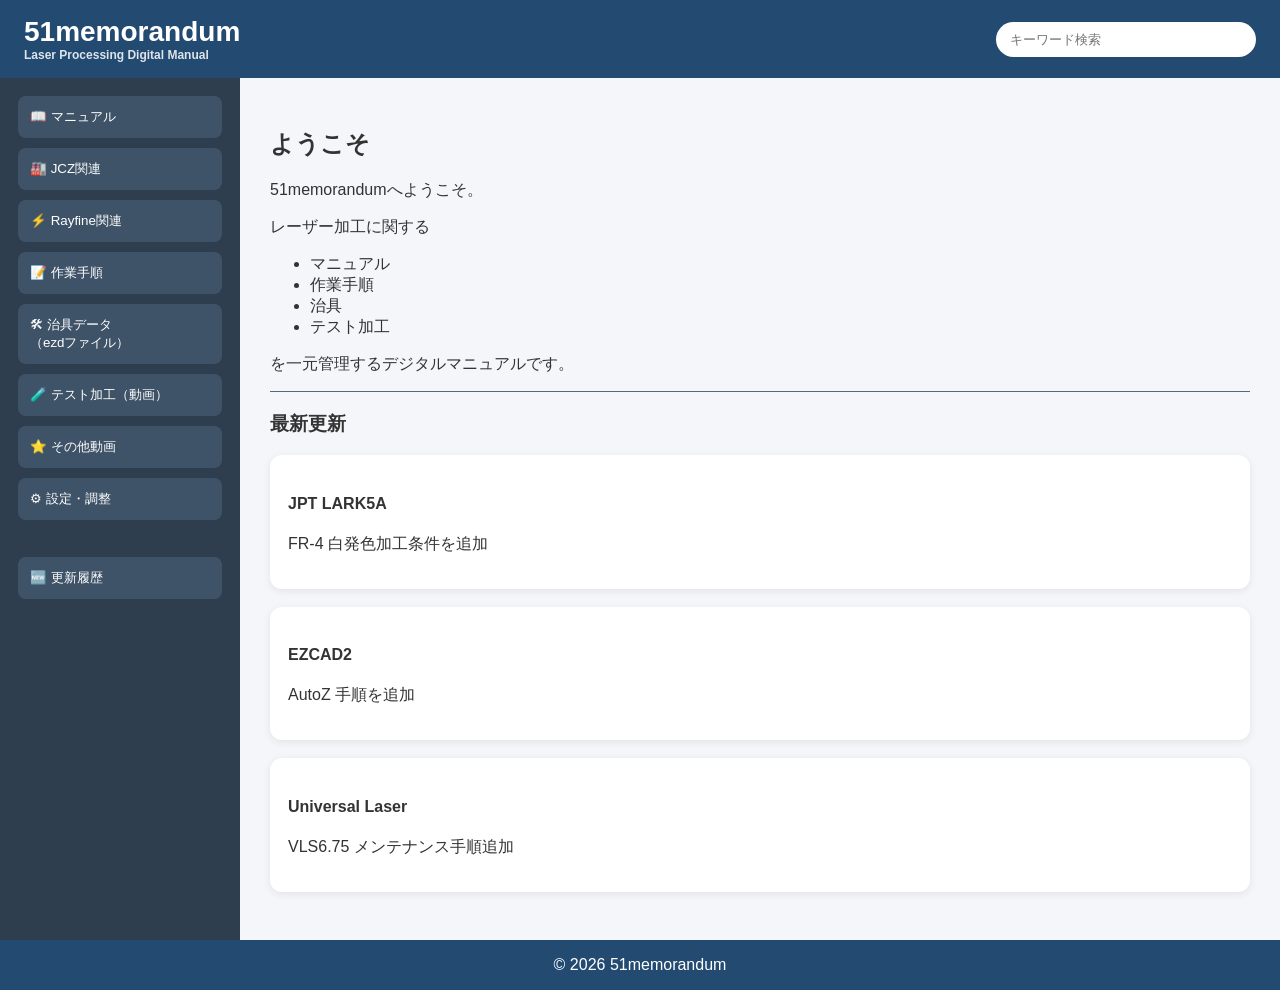
<file: index.html>
<!DOCTYPE html>
<html lang="ja">

<head>
    <meta charset="UTF-8">
    <meta name="viewport" content="width=device-width, initial-scale=1.0">

    <title>51memorandum</title>

    <link rel="stylesheet" href="css/style.css">
</head>

<body>

    <!-- ヘッダー -->
    <header class="header">

        <div class="logo">

            51memorandum

            <div class="subtitle">
                Laser Processing Digital Manual
            </div>

        </div>

        <div class="search-area">

            <input
                type="text"
                id="searchBox"
                placeholder="キーワード検索">

        </div>

    </header>


    <!-- メイン画面 -->

    <div class="container">

        <!-- 左メニュー -->

        <aside class="sidebar">

            <button class="menuButton">
                📖 マニュアル
            </button>
<button class="menuButton">
    🏭 JCZ関連
</button>

<button class="menuButton">
    ⚡ Rayfine関連
</button>

            <button class="menuButton">
                📝 作業手順
            </button>

            <button class="menuButton">
                🛠 治具データ<br>（ezdファイル）
            </button>

            <button class="menuButton">
                🧪 テスト加工（動画）
            </button>

            

            <button class="menuButton">
    ⭐ その他動画
</button>          

            <button class="menuButton">
                ⚙ 設定・調整
            </button>
            <hr>
 <button class="menuButton">
                🆕 更新履歴
            </button>
        </aside>


        <!-- 右画面 -->

        <main id="content" class="content">

            <h2>
                ようこそ
            </h2>

            <p>

                51memorandumへようこそ。

            </p>

            <p>

                レーザー加工に関する

            </p>

            <ul>

                <li>マニュアル</li>

                <li>作業手順</li>

                <li>治具</li>

                <li>テスト加工</li>

            </ul>

            <p>

                を一元管理するデジタルマニュアルです。

            </p>

            <hr>

            <h3>

                最新更新

            </h3>

            <div class="card">

                <h4>

                    JPT LARK5A

                </h4>

                <p>

                    FR-4 白発色加工条件を追加

                </p>

            </div>

            <div class="card">

                <h4>

                    EZCAD2

                </h4>

                <p>

                    AutoZ 手順を追加

                </p>

            </div>

            <div class="card">

                <h4>

                    Universal Laser

                </h4>

                <p>

                    VLS6.75 メンテナンス手順追加

                </p>

            </div>

        </main>

    </div>


    <!-- フッター -->

    <footer>

        © 2026 51memorandum

    </footer>
<script src="js/manuals.js"></script>
<script src="js/tests.js"></script>
<script src="js/videos.js"></script>
<script src="js/updates.js"></script>
<script src="js/app.js"></script>
<script src="js/search.js"></script>

</body>

</html>
</file>
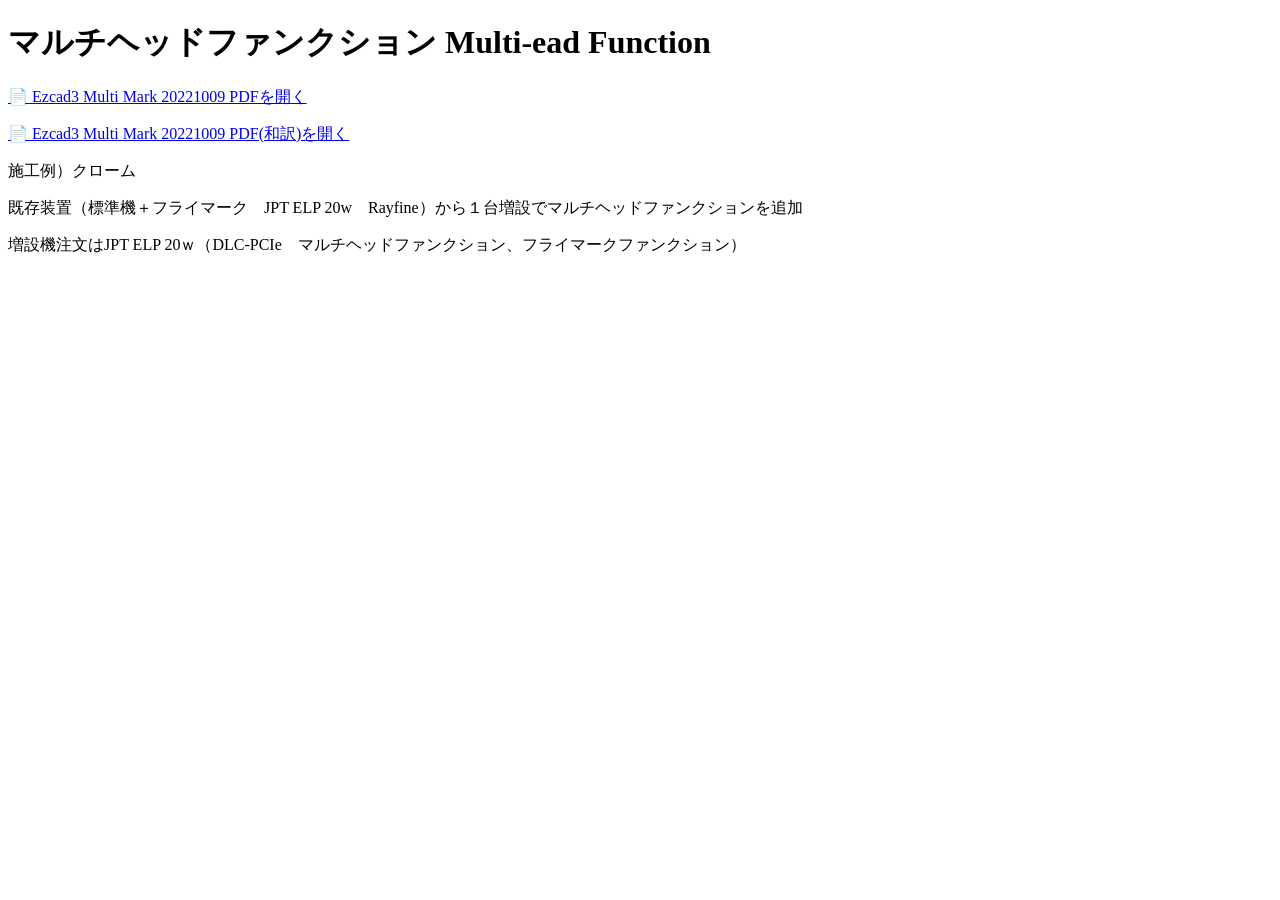
<file: html/multiheadfunction.html>
<!DOCTYPE html>
<html lang="ja">
<head>
  <meta charset="UTF-8">
  <title>Multi-ead Function</title>
</head>
<body>

<h1>マルチヘッドファンクション Multi-ead Function </h1>

<p><a
    href="../pdf/JCZ/Ezcad3 Multi Mark 20221009.pdf"
    target="_blank"
    rel="noopener noreferrer"
>
    📄 Ezcad3 Multi Mark 20221009 PDFを開く
</a>
</span></p>
<p><a
    href="../pdf/JCZ/Ezcad3 Multi Mark 20221009JP.pdf"
    target="_blank"
    rel="noopener noreferrer"
>
    📄 Ezcad3 Multi Mark 20221009 PDF(和訳)を開く
</a>
</span></p>
施工例）クローム<br>
<p>既存装置（標準機＋フライマーク　JPT ELP 20w　Rayfine）から１台増設でマルチヘッドファンクションを追加</p>
増設機注文はJPT ELP 20ｗ（DLC-PCIe　マルチヘッドファンクション、フライマークファンクション）


</body>
</html>
</file>
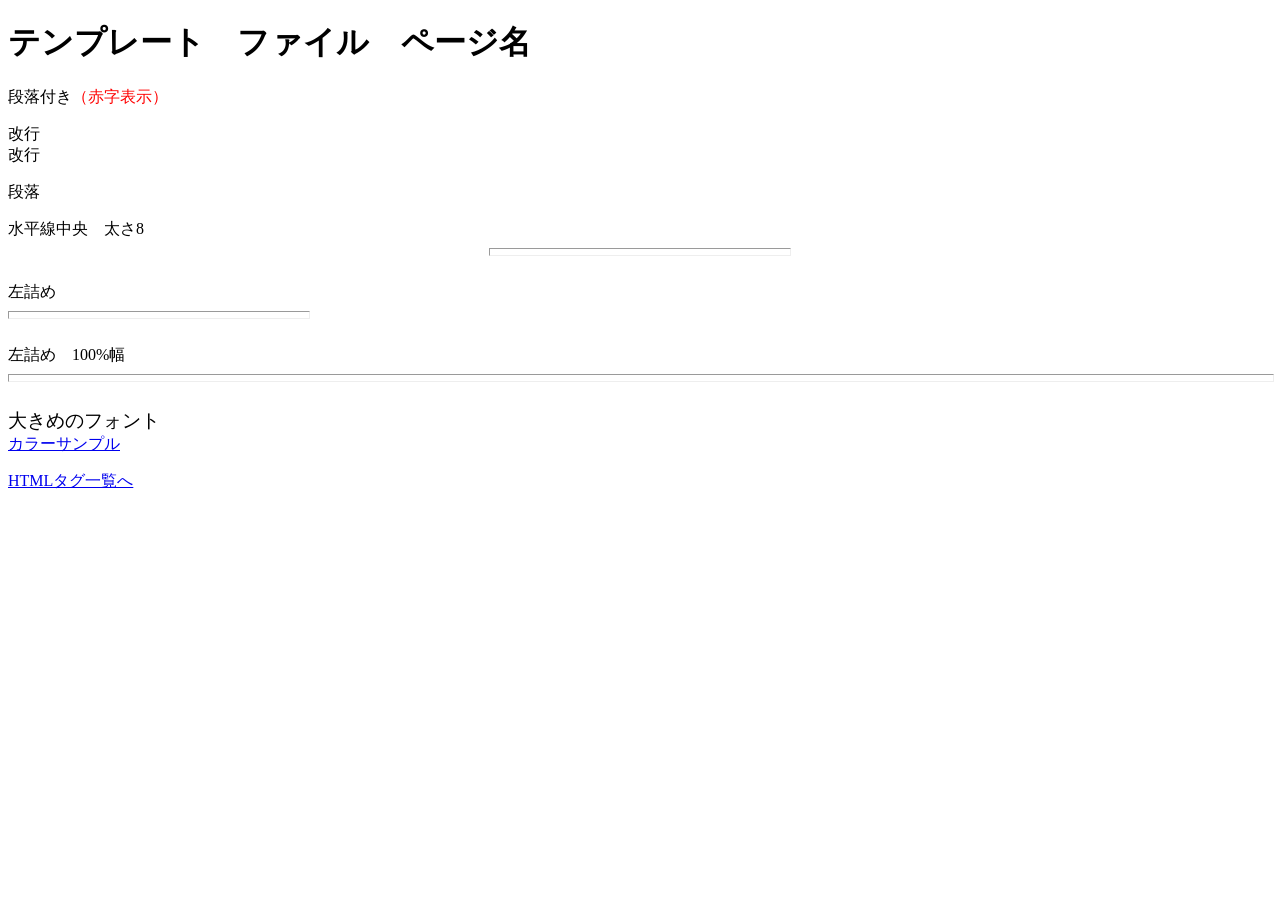
<file: html/template.html>
<!DOCTYPE html>
<html lang="ja">
<head>
  <meta charset="UTF-8">
  <title>template file  </title>
</head>
<body>

<h1>テンプレート　ファイル　ページ名 </h1>

<p>段落付き<span style="color: red;">（赤字表示）</span></p>
改行<br>
改行<br>
<p>段落</p>
水平線中央　太さ8
<hr width=300 size=8><br>
左詰め
<hr width=300 size=8 align=left><br>
左詰め　100%幅
<hr width=100% size=8 align=left><br>
<big> 大きめのフォント</big><br>
<a href="http://www.fureai.or.jp/~irie/html-tag/colorsample.html"> カラーサンプル</a><br>
<p><a href="http://www.fureai.or.jp/~irie/html-tag/"> HTMLタグ一覧へ</a></p>

</body>
</html>
</file>
<file: css/style.css>
* {
    box-sizing: border-box;
}

body {
    margin: 0;
    font-family: Segoe UI, Meiryo, sans-serif;
    background: #f4f6f9;
    color: #333;
}

.header {
    display: flex;
    justify-content: space-between;
    align-items: center;
    background: #234b72;
    color: #fff;
    padding: 16px 24px;
}

.logo {
    font-size: 28px;
    font-weight: bold;
}

.subtitle {
    font-size: 12px;
    opacity: .85;
}

.search-area input {
    padding: 10px 14px;
    border: none;
    border-radius: 20px;
    min-width: 260px;
}

.container {
    display: flex;
    min-height: calc(100vh - 120px);
}

.sidebar {
    width: 240px;
    background: #2f3e4e;
    padding: 18px;
    display: flex;
    flex-direction: column;
    gap: 10px;
}

.menuButton {
    background: #3f5368;
    color: #fff;
    border: none;
    border-radius: 8px;
    padding: 12px;
    text-align: left;
    cursor: pointer;
}

.menuButton:hover {
    background: #2a7de1;
}

.content {
    flex: 1;
    padding: 30px;
}

.card {
    background: #fff;
    border-radius: 12px;
    padding: 18px;
    margin: 18px 0;
    box-shadow: 0 2px 8px rgba(0, 0, 0, .08);
}

footer {
    text-align: center;
    padding: 16px;
    background: #234b72;
    color: #fff;
}

hr {
    border: none;
    border-top: 1px solid #55697e;
}

/* 画面幅768px以下 */
@media (max-width: 768px) {
    .header {
        flex-direction: column;
        align-items: flex-start;
        gap: 10px;
    }

    .search-area input {
        width: 100%;
        min-width: 0;
    }

    .container {
        flex-direction: column;
    }

    .sidebar {
        width: 100%;
    }
}

/* ============================================
   カテゴリー別マニュアル一覧
============================================ */

.manual-section {
    margin-top: 32px;
}

.manual-category-title {
    margin: 0 0 16px;
    color: #333;
}

.manual-grid {
    display: grid;
    grid-template-columns: repeat(3, minmax(0, 1fr));
    gap: 20px;
    width: 100%;
}

.manual-card {
    display: flex;
    flex-direction: column;
    min-width: 0;
    margin: 0;
    padding: 20px;
    background: #fff;
    border-radius: 12px;
    box-shadow: 0 2px 8px rgba(0, 0, 0, .12);
}

.manual-card h3 {
    margin: 0 0 18px;
    color: #0b6aa2;
}

.manual-actions {
    display: flex;
    flex-direction: column;
    gap: 10px;
    margin-top: auto;
    padding-top: 18px;
}

.manual-button {
    display: flex;
    align-items: center;
    justify-content: center;
    width: 100%;
    min-width: 0;
    padding: 12px;
    border-radius: 8px;
    font-weight: 700;
    text-decoration: none;
}

.pdf-button {
    background: #0b6aa2;
    color: #fff;
}

.html-button {
    background: #2f855a;
    color: #fff;
}

@media (max-width: 1100px) {
    .manual-grid {
        grid-template-columns: repeat(2, minmax(0, 1fr));
    }
}

@media (max-width: 700px) {
    .manual-grid {
        grid-template-columns: 1fr;
    }
}
/* ============================================
   テスト加工
============================================ */

.test-category-buttons {
    display: flex;
    flex-wrap: wrap;
    gap: 10px;
    margin: 20px 0 28px;
}

.test-category-button {
    padding: 10px 18px;
    border: none;
    border-radius: 20px;
    background: #dfe7ef;
    color: #234b72;
    font-weight: 700;
    cursor: pointer;
    transition:
        background .15s ease,
        color .15s ease,
        transform .15s ease;
}

.test-category-button:hover {
    transform: translateY(-1px);
    background: #c8d9e8;
}

.test-category-button.active {
    background: #2a7de1;
    color: #fff;
}

.test-grid {
    display: grid;
    grid-template-columns: repeat(3, minmax(0, 1fr));
    gap: 20px;
}

.test-card {
    display: flex;
    flex-direction: column;
    min-width: 0;
    padding: 20px;
    background: #fff;
    border-radius: 12px;
    box-shadow: 0 2px 8px rgba(0, 0, 0, .12);
}

.test-card h3 {
    margin: 0 0 18px;
    color: #0b6aa2;
}

.test-details {
    margin: 0;
}

.test-details div {
    display: grid;
    grid-template-columns: 100px minmax(0, 1fr);
    gap: 12px;
    padding: 8px 0;
    border-bottom: 1px solid #e3e7eb;
}

.test-details dt {
    font-weight: 700;
    color: #52606d;
}

.test-details dd {
    margin: 0;
    overflow-wrap: anywhere;
}

.test-comment {
    margin: 16px 0 0;
    padding: 12px;
    border-radius: 8px;
    background: #f4f6f9;
}

.test-actions {
    margin-top: auto;
    padding-top: 18px;
}

.test-button {
    display: flex;
    align-items: center;
    justify-content: center;
    width: 100%;
    padding: 12px;
    border-radius: 8px;
    font-weight: 700;
    text-decoration: none;
}

.youtube-button {
    background: #d93025;
    color: #fff;
}

.test-empty {
    grid-column: 1 / -1;
    padding: 30px;
    text-align: center;
    background: #fff;
    border-radius: 12px;
}

@media (max-width: 1100px) {
    .test-grid {
        grid-template-columns: repeat(2, minmax(0, 1fr));
    }
}

@media (max-width: 700px) {
    .test-grid {
        grid-template-columns: 1fr;
    }

    .test-category-button {
        flex: 1 1 calc(50% - 10px);
    }

    .test-details div {
        grid-template-columns: 90px minmax(0, 1fr);
    }
}
.test-data-link {
    color: #0b6aa2;
    font-weight: 700;
    text-decoration: none;
}

.test-data-link:hover {
    text-decoration: underline;
}
/* ============================================
   役立つ動画リンク集
============================================ */

.video-category {
    margin-top: 30px;
}

.video-category > h3 {
    margin: 0 0 16px;
    padding: 12px 16px;
    border-left: 6px solid #2a7de1;
    border-radius: 8px;
    background: #eaf2fb;
    color: #234b72;
    font-size: 24px;
}

.video-group {
    margin-bottom: 22px;
    padding: 22px;
    background: #fff;
    border-radius: 12px;
    box-shadow: 0 2px 8px rgba(0, 0, 0, .12);
}

.video-group h4 {
    margin: 0 0 16px;
    color: #333;
    font-size: 20px;
}

.video-link-list {
    display: flex;
    flex-direction: column;
    gap: 10px;
}

.video-page-link {
    display: block;
    padding: 13px 16px;
    border-left: 5px solid #d93025;
    border-radius: 7px;
    background: #f7f8fa;
    color: #234b72;
    font-weight: 700;
    text-decoration: none;
    transition:
        background .15s ease,
        transform .15s ease;
}

.video-page-link:hover {
    background: #edf4fb;
    transform: translateX(3px);
}

.video-empty {
    margin: 0;
    color: #777;
}
/* ============================================
   動画一覧
============================================ */

.video-category{
    margin-top:30px;
}

.video-category h3{

    margin-bottom:15px;

    color:#234b72;

    font-size:28px;

    border-left:6px solid #2a7de1;

    padding-left:12px;

}

.video-list{

    display:flex;

    flex-direction:column;

    gap:12px;

}

.video-page-link{

    display:block;

    padding:16px 20px;

    background:#f3f5f8;

    border-left:6px solid #d93025;

    border-radius:8px;

    color:#234b72;

    font-size:18px;

    font-weight:bold;

    text-decoration:none;

    transition:.2s;

}

.video-page-link:hover{

    background:#e7f1fb;

    transform:translateX(4px);

}
/* ============================================
   更新履歴
============================================ */

.update-list {
    display: flex;
    flex-direction: column;
    gap: 16px;
    margin-top: 24px;
}

.update-card {
    padding: 20px 24px;
    background: #fff;
    border-left: 6px solid #2a7de1;
    border-radius: 10px;
    box-shadow: 0 2px 8px rgba(0, 0, 0, .1);
}

.update-header {
    display: flex;
    flex-wrap: wrap;
    align-items: center;
    gap: 10px 14px;
}

.update-header time {
    color: #52606d;
    font-weight: 700;
}

.update-category {
    display: inline-block;
    padding: 4px 10px;
    border-radius: 14px;
    background: #eaf2fb;
    color: #234b72;
    font-size: 13px;
    font-weight: 700;
}

.update-card h3 {
    margin: 12px 0 6px;
    color: #0b6aa2;
}

.update-card p {
    margin: 0;
}

.update-empty {
    padding: 30px;
    background: #fff;
    border-radius: 10px;
    text-align: center;
}
</file>
